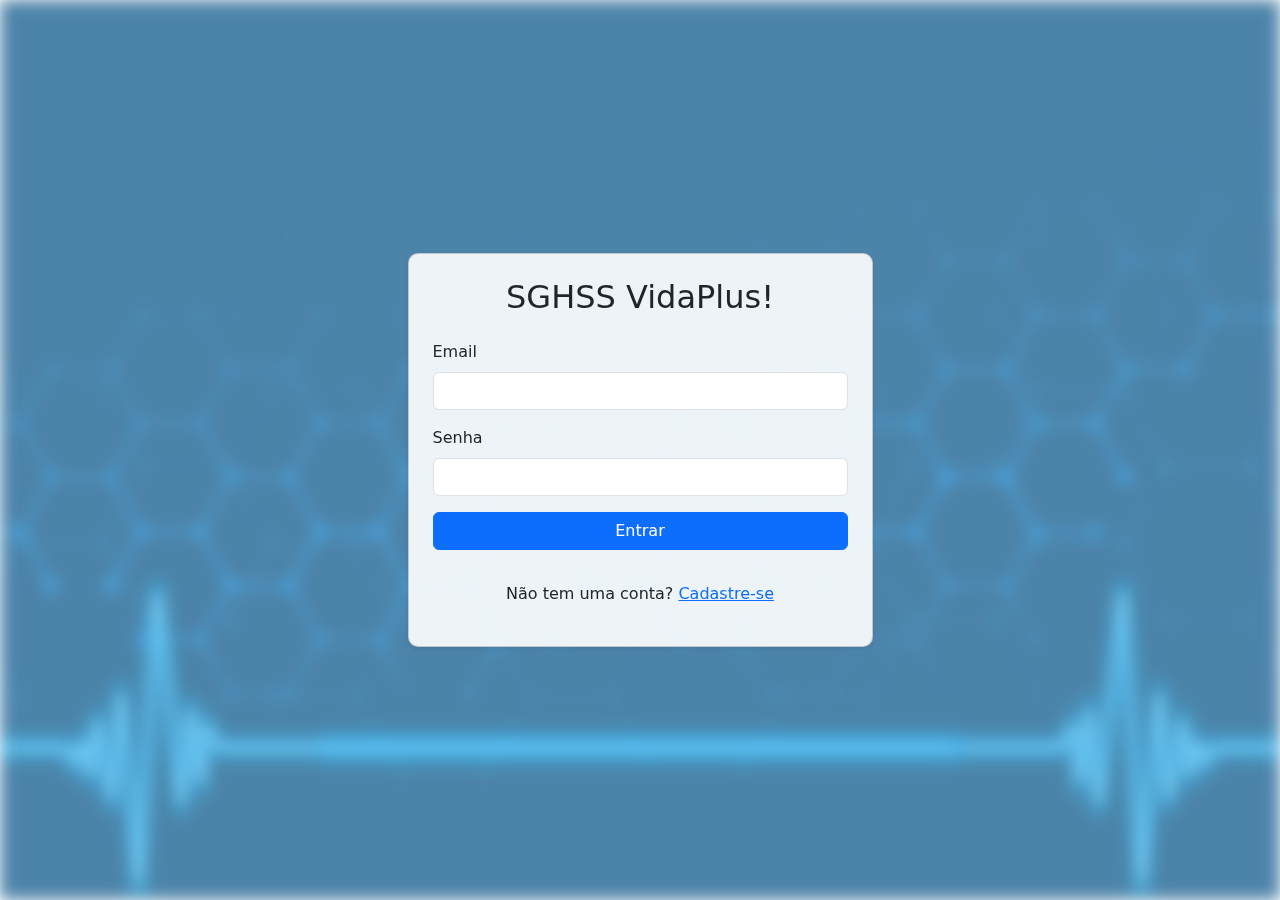
<file: index.html>
<!DOCTYPE html>
<html lang="pt-br">
<head>
  <meta charset="UTF-8" />
  <meta name="viewport" content="width=device-width, initial-scale=1.0" />
  <title>Login - SGHSS VidaPlus</title>
  <link href="https://cdn.jsdelivr.net/npm/bootstrap@5.3.3/dist/css/bootstrap.min.css" rel="stylesheet" />
</head>
<body style="margin: 0; padding: 0; height: 100vh; overflow: hidden;">

  <div style="
    position: fixed;
    top: 0;
    left: 0;
    height: 100%;
    width: 100%;
    background: url('assets/img/Login_Img.jpg') no-repeat center center;
    background-size: cover;
    filter: blur(8px);
    z-index: -2;
  "></div>

  <div style="
    position: fixed;
    top: 0;
    left: 0;
    height: 100%;
    width: 100%;
    background-color: rgba(255, 255, 255, 0.2);
    z-index: -1;
  "></div>

  <div class="container d-flex justify-content-center align-items-center vh-100">
    <div class="col-md-5">
      <div class="card shadow-sm p-4" style="background-color: rgba(255, 255, 255, 0.9); border-radius: 10px;">
        <h2 class="text-center mb-4">SGHSS VidaPlus!</h2>
        <form id="login-form">
          <div class="mb-3">
            <label for="email" class="form-label">Email</label>
            <input type="email" class="form-control" id="email" required>
          </div>
          <div class="mb-3">
            <label for="password" class="form-label">Senha</label>
            <input type="password" class="form-control" id="password" required>
          </div>
          <button type="submit" class="btn btn-primary w-100">Entrar</button>
        </form>
        <div id="alert-container" class="mt-3"></div>
        <p class="mt-3 text-center">Não tem uma conta? <a href="pages/cadastro.html">Cadastre-se</a></p>
      </div>
    </div>
  </div>

  <script src="assets/js/auth.js"></script>
  <script>
    document.getElementById('login-form').addEventListener('submit', function(event) {
      event.preventDefault();
      const user = loginUser(document.getElementById('email').value, document.getElementById('password').value);
      if (user) {
        switch (user.role) {
          case 'paciente': window.location.href = 'pages/dashboard-paciente.html'; break;
          case 'medico': window.location.href = 'pages/dashboard-medico.html'; break;
          case 'admin': window.location.href = 'pages/dashboard-admin.html'; break;
        }
      } else {
        document.getElementById('alert-container').innerHTML = '<div class="alert alert-danger">Email ou senha incorretos.</div>';
      }
    });
  </script>
</body>
</html>
</file>
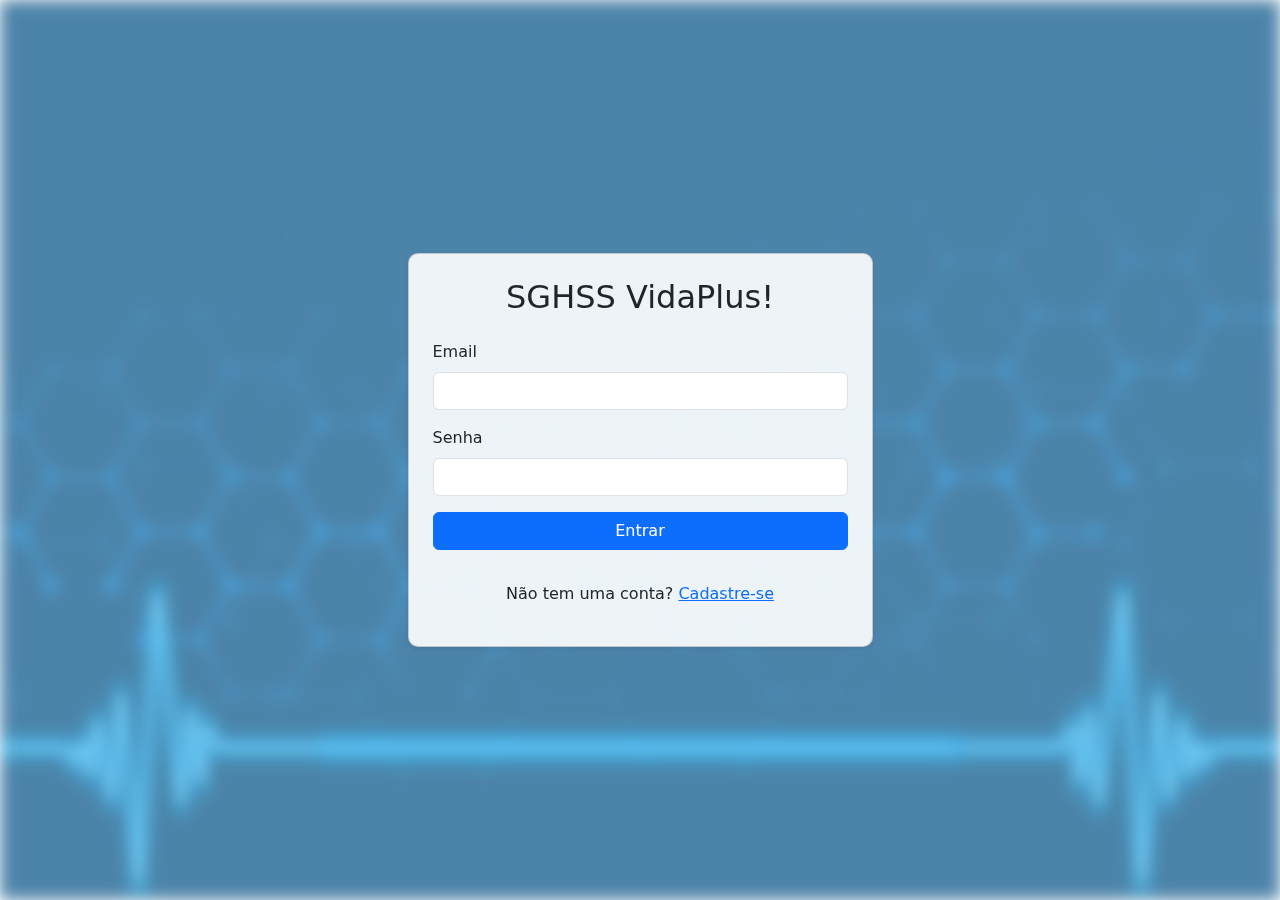
<file: pages/agendamento.html>
<!DOCTYPE html>
<html lang="pt-br">
<head>
    <meta charset="UTF-8">
    <meta name="viewport" content="width=device-width, initial-scale=1.0">
    <title>Agendamento de Consulta - SGHSS</title>
    <link href="https://cdn.jsdelivr.net/npm/bootstrap@5.3.3/dist/css/bootstrap.min.css" rel="stylesheet">
</head>
<body>
    <nav class="navbar navbar-expand-lg navbar-dark bg-primary shadow-sm">
        <div class="container">
            <a class="navbar-brand" href="../pages/dashboard-paciente.html">Voltar ao Painel</a>
            <button class="btn btn-danger" onclick="logoutUser()">Sair</button>
        </div>
    </nav>
    <div class="container mt-5">
        <div class="col-md-8 mx-auto">
            <div class="card p-4">
                <h3>Agendar Nova Consulta</h3>
                <form id="agendamento-form">
                    <div class="mb-3">
                        <label for="specialty" class="form-label">Especialidade</label>
                        <select class="form-select" id="specialty" required>
                            <option value="Cardiologia">Cardiologia</option>
                            <option value="Clínica Geral">Clínica Geral</option>
                            <option value="Dermatologia">Dermatologia</option>
                            <option value="Ortopedia">Ortopedia</option>
                            <option value="Pediatria">Pediatria</option>
                        </select>
                    </div>
                    <div class="mb-3">
                        <label for="date" class="form-label">Data e Hora</label>
                        <input type="datetime-local" class="form-control" id="date" required>
                    </div>
                    <button type="submit" class="btn btn-success">Confirmar Agendamento</button>
                </form>
                <div id="alert-container" class="mt-3"></div>
            </div>
        </div>
    </div>

    <script src="../assets/js/auth.js"></script>
    <script src="../assets/js/database.js"></script>
    <script>
        protectPage(['paciente']);
        
        document.getElementById('agendamento-form').addEventListener('submit', function(event) 
        {
            event.preventDefault();
            const currentUser = getCurrentUser();
            const alertContainer = document.getElementById('alert-container');
            
            const appointmentData = {
                patientEmail: currentUser.email,
                specialty: document.getElementById('specialty').value,
                date: document.getElementById('date').value
            };

            const result = saveAppointment(appointmentData);

            if (result === true) 
            {
                alertContainer.innerHTML = '<div class="alert alert-success">Consulta agendada com sucesso! Redirecionando...</div>';
                setTimeout(() => { window.location.href = 'dashboard-paciente.html'; }, 2000);
            } else 
            {
                alertContainer.innerHTML = `<div class="alert alert-danger">${result}</div>`;
            }
        });

        const dateInput = document.getElementById('date');
        const now = new Date();
        now.setMinutes(now.getMinutes() - now.getTimezoneOffset());
        dateInput.min = now.toISOString().slice(0, 16);

    </script>
</body>
</html>
</file>
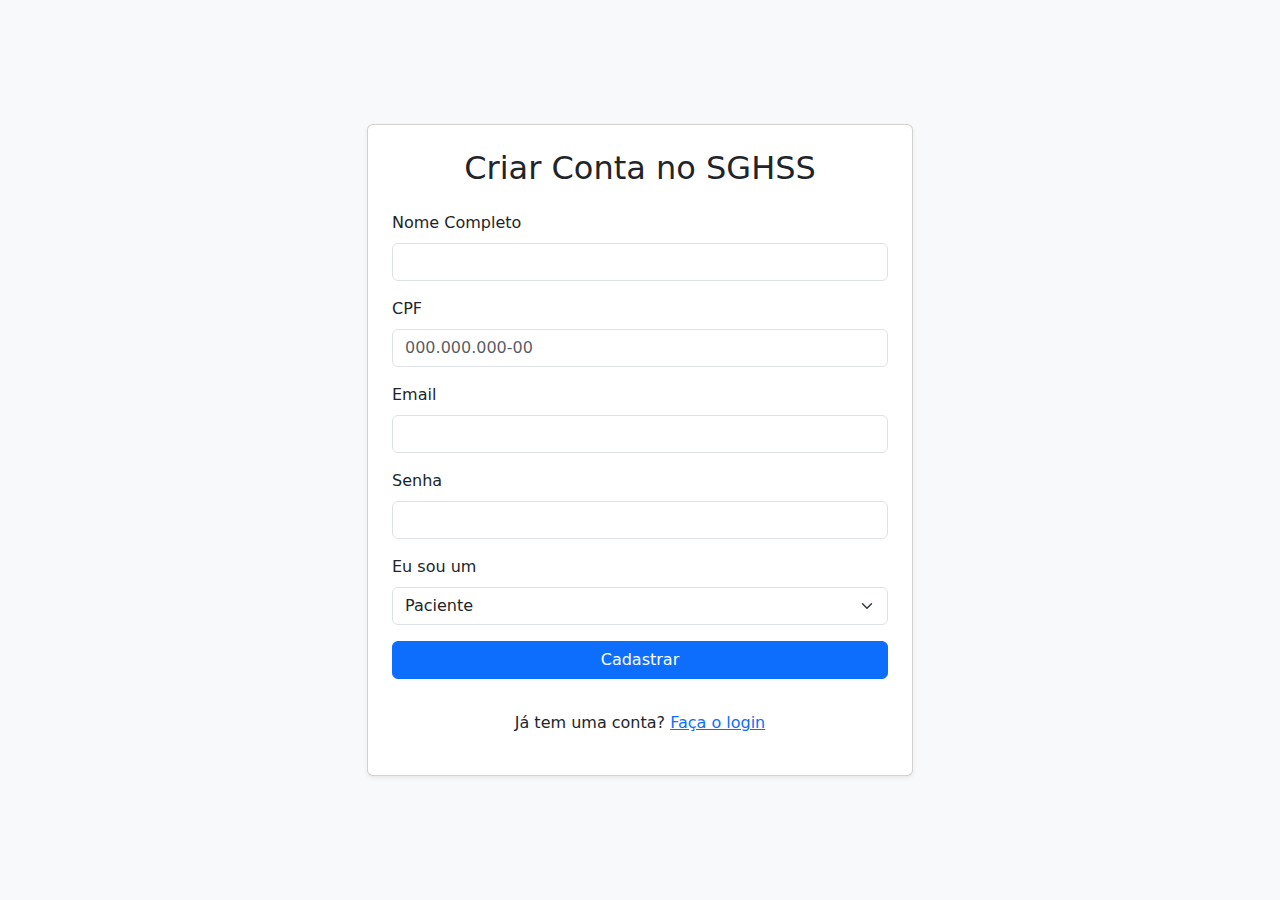
<file: pages/cadastro.html>
<!DOCTYPE html>
<html lang="pt-br">
<head>
    <meta charset="UTF-8">
    <meta name="viewport" content="width=device-width, initial-scale=1.0">
    <title>Cadastro - SGHSS VidaPlus</title>
    <link href="https://cdn.jsdelivr.net/npm/bootstrap@5.3.3/dist/css/bootstrap.min.css" rel="stylesheet">
    <link rel="stylesheet" href="../assets/css/style.css">
</head>
<body>
    <div class="container">
        <div class="row justify-content-center align-items-center vh-100">
            <div class="col-md-6">
                <div class="card shadow-sm p-4">
                    <h2 class="text-center mb-4">Criar Conta no SGHSS</h2>
                    <form id="cadastro-form">
                        <div class="mb-3">
                            <label for="nome" class="form-label">Nome Completo</label>
                            <input type="text" class="form-control" id="nome" required>
                        </div>
                        <div class="mb-3">
                            <label for="cpf" class="form-label">CPF</label>
                            <input type="text" class="form-control" id="cpf" placeholder="000.000.000-00" required maxlength="14">
                        </div>
                        <div class="mb-3">
                            <label for="email" class="form-label">Email</label>
                            <input type="email" class="form-control" id="email" required>
                        </div>
                        <div class="mb-3">
                            <label for="password" class="form-label">Senha</label>
                            <input type="password" class="form-control" id="password" required>
                        </div>
                        <div class="mb-3">
                            <label for="role" class="form-label">Eu sou um</label>
                            <select id="role" class="form-select" required>
                                <option value="paciente" selected>Paciente</option>
                                <option value="medico">Médico</option>
                                <option value="admin">Administrador</option>
                            </select>
                        </div>
                        <div class="mb-3" id="specialty-field" style="display: none;">
                            <label for="specialty" class="form-label">Especialidade</label>
                            <select id="specialty" class="form-select">
                                <option value="" selected disabled>Selecione a especialidade</option>
                                <option value="Cardiologia">Cardiologia</option>
                                <option value="Clínica Geral">Clínica Geral</option>
                                <option value="Dermatologia">Dermatologia</option>
                                <option value="Ortopedia">Ortopedia</option>
                                <option value="Pediatria">Pediatria</option>
                            </select>
                        </div>
                        <button type="submit" class="btn btn-primary w-100">Cadastrar</button>
                    </form>
                    <div id="alert-container" class="mt-3"></div>
                    <p class="mt-3 text-center">Já tem uma conta? <a href="../index.html">Faça o login</a></p>
                </div>
            </div>
        </div>
    </div>

    <script src="../assets/js/auth.js"></script>
    <script>
        const roleSelect = document.getElementById('role');
        const specialtyField = document.getElementById('specialty-field');

        roleSelect.addEventListener('change', function() {
            if (this.value === 'medico') {
                specialtyField.style.display = 'block';
                document.getElementById('specialty').setAttribute('required', 'required');
            } else {
                specialtyField.style.display = 'none';
                document.getElementById('specialty').removeAttribute('required');
            }
        });

        document.getElementById('cadastro-form').addEventListener('submit', function(event) {
            event.preventDefault();
            const nome = document.getElementById('nome').value;
            const cpf = document.getElementById('cpf').value;
            const email = document.getElementById('email').value;
            const password = document.getElementById('password').value;
            const role = roleSelect.value;
            const specialty = document.getElementById('specialty').value;
            
            const result = registerUser(nome, cpf, email, password, role, specialty);
            
            const alertContainer = document.getElementById('alert-container');
            if (result === true) {
                alertContainer.innerHTML = '<div class="alert alert-success">Sucesso! Redirecionando para o login...</div>';
                setTimeout(() => { window.location.href = '../index.html'; }, 2000);
            } else {
                alertContainer.innerHTML = `<div class="alert alert-danger">${result}</div>`;
            }
        });

        document.getElementById('cpf').addEventListener('input', function (e) {
            let value = e.target.value;
            value = value.replace(/\D/g, "");
            value = value.replace(/(\d{3})(\d)/, "$1.$2");
            value = value.replace(/(\d{3})(\d)/, "$1.$2");
            value = value.replace(/(\d{3})(\d{1,2})$/, "$1-$2");
            e.target.value = value;
        });
    </script>
</body>
</html>
</file>
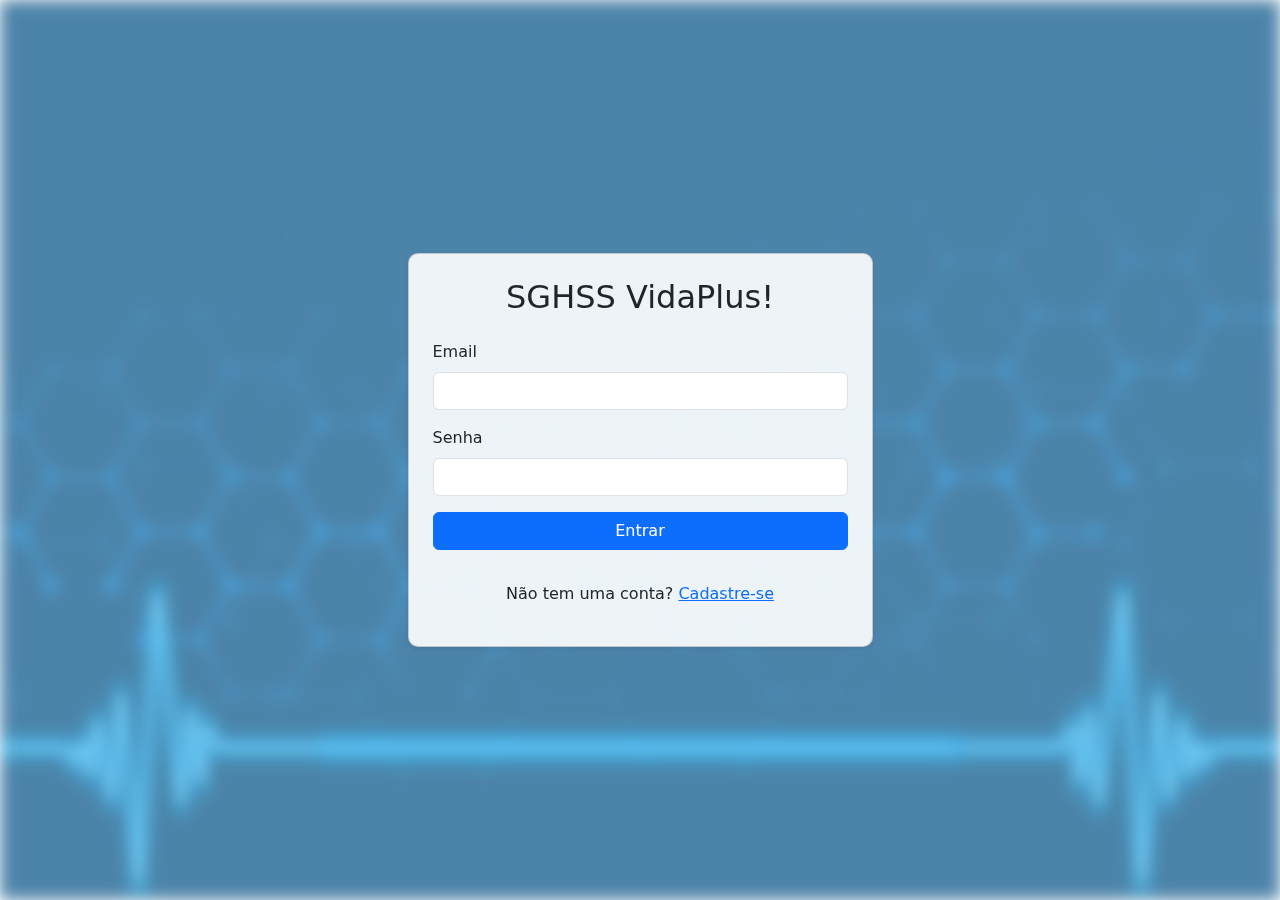
<file: pages/dashboard-admin.html>
<!DOCTYPE html>
<html lang="pt-br">
<head>
  <meta charset="UTF-8" />
  <meta name="viewport" content="width=device-width, initial-scale=1" />
  <title>Painel do Administrador - SGHSS VidaPlus</title>
  <link href="https://cdn.jsdelivr.net/npm/bootstrap@5.3.3/dist/css/bootstrap.min.css" rel="stylesheet" />
  <style> pre { background: #f8f9fa; padding: 10px; border-radius: 5px; max-height: 200px; overflow-y: auto; white-space: pre-wrap; } .nav-tabs .nav-link { cursor: pointer; } </style>
</head>
<body>
  <nav class="navbar navbar-expand-lg navbar-dark bg-dark shadow-sm"><div class="container"><a class="navbar-brand" href="#">Painel Administrador</a><button class="btn btn-danger" onclick="logoutUser()">Sair</button></div></nav>
  <div class="container mt-4">
    <h3 id="welcome-message"></h3>
    <ul class="nav nav-tabs" id="adminTabs" role="tablist">
      <li class="nav-item" role="presentation"><button class="nav-link active" data-bs-toggle="tab" data-bs-target="#usuarios" type="button">Usuários</button></li>
      <li class="nav-item" role="presentation"><button class="nav-link" data-bs-toggle="tab" data-bs-target="#hospitalar" type="button">Adm. Hospitalar</button></li>
      <li class="nav-item" role="presentation"><button class="nav-link" data-bs-toggle="tab" data-bs-target="#prontuarios" type="button">Prontuários</button></li>
      <li class="nav-item" role="presentation"><button class="nav-link" data-bs-toggle="tab" data-bs-target="#consultas" type="button">Consultas</button></li>
      <li class="nav-item" role="presentation"><button class="nav-link" data-bs-toggle="tab" data-bs-target="#auditoria" type="button">Auditoria</button></li>
    </ul>
    <div class="tab-content mt-3 p-3 border border-top-0 rounded-bottom">
      <div class="tab-pane fade show active" id="usuarios" role="tabpanel">
        <div class="d-flex justify-content-between align-items-center mb-3"><h4>Usuários do Sistema</h4><button class="btn btn-primary" onclick="showAddUserModal()">Adicionar Usuário</button></div>
        <input type="text" id="filtro-usuarios" placeholder="Buscar por nome, email ou perfil..." class="form-control mb-3" oninput="renderUsers()"/>
        <div class="table-responsive"><table class="table table-striped table-hover"><thead class="table-dark"><tr><th>Nome</th><th>Email</th><th>Perfil</th><th class="text-center">Ações</th></tr></thead><tbody id="users-table-body"></tbody></table></div>
      </div>
      <div class="tab-pane fade" id="hospitalar" role="tabpanel">
        <h4>Status dos Leitos</h4>
        <p class="text-muted small">Visualização em tempo real do status dos leitos gerenciados pela equipe médica.</p>
        <div id="leitos-view" class="d-flex flex-wrap gap-2 border p-3 rounded bg-light"></div>
      </div>
      <div class="tab-pane fade" id="prontuarios" role="tabpanel">
        <h4>Buscar Prontuário de Paciente</h4>
        <div class="input-group mb-3"><input type="text" id="prontuario-search" placeholder="Buscar por Nome, CPF ou Email do paciente" class="form-control" /><button class="btn btn-info text-white" onclick="buscarProntuario()">Buscar</button></div>
        <div id="prontuario-result"></div>
      </div>
      <div class="tab-pane fade" id="consultas" role="tabpanel"><h4>Consultas Agendadas</h4><div class="table-responsive"><table class="table table-striped"><thead class="table-light"><tr><th>Paciente</th><th>Especialidade</th><th>Data e Hora</th></tr></thead><tbody id="consultas-table-body"></tbody></table></div></div>
      <div class="tab-pane fade" id="auditoria" role="tabpanel"><div class="d-flex justify-content-between align-items-center mb-3"><h4>Logs de Atividade</h4><button class="btn btn-warning" onclick="limparLogs()">Limpar Logs</button></div><pre id="logs"></pre></div>
    </div>
  </div>
  <div class="modal fade" id="modalAddUser" tabindex="-1"><div class="modal-dialog"><form class="modal-content" id="form-add-user" onsubmit="adicionarUsuario(event)"><div class="modal-header"><h5 class="modal-title">Adicionar Usuário</h5><button type="button" class="btn-close" data-bs-dismiss="modal"></button></div><div class="modal-body"><div class="mb-3"><label class="form-label">Nome Completo</label><input type="text" id="nome-add-user" class="form-control" required /></div><div class="mb-3"><label class="form-label">CPF</label><input type="text" id="cpf-add-user" class="form-control" required /></div><div class="mb-3"><label class="form-label">Email</label><input type="email" id="email-add-user" class="form-control" required /></div><div class="mb-3"><label class="form-label">Senha</label><input type="password" id="senha-add-user" class="form-control" required /></div><div class="mb-3"><label class="form-label">Perfil</label><select id="role-add-user" class="form-select" required><option value="" disabled selected>Selecione</option><option value="paciente">Paciente</option><option value="medico">Médico</option><option value="admin">Administrador</option></select></div></div><div class="modal-footer"><button type="button" class="btn btn-secondary" data-bs-dismiss="modal">Cancelar</button><button type="submit" class="btn btn-primary">Adicionar</button></div></form></div></div>
  <script src="../assets/js/auth.js"></script><script src="../assets/js/database.js"></script><script src="../assets/js/hospital.js"></script><script src="https://cdn.jsdelivr.net/npm/bootstrap@5.3.3/dist/js/bootstrap.bundle.min.js"></script>
  <script>
    protectPage(['admin']);
    const currentUser = getCurrentUser();
    document.getElementById('welcome-message').innerText = `Bem-vindo(a), Admin ${currentUser.nome}!`;
    const userModal = new bootstrap.Modal(document.getElementById('modalAddUser'));
    
    function logAction(action) { let l=JSON.parse(localStorage.getItem('sghss_logs'))||[]; l.unshift(`[${new Date().toLocaleString('pt-BR')}] Admin: ${currentUser.email} -> ${action}`); localStorage.setItem('sghss_logs', JSON.stringify(l)); renderLogs(); }
    
    function renderUsers() {
      const users = JSON.parse(localStorage.getItem('sghss_users')) || [];
      const filtro = document.getElementById('filtro-usuarios').value.toLowerCase();
      const tbody = document.getElementById('users-table-body');
      tbody.innerHTML = '';
      users.filter(u => u.nome.toLowerCase().includes(filtro) || u.email.toLowerCase().includes(filtro) || u.role.toLowerCase().includes(filtro))
      .forEach(user => {
        const originalIndex = users.findIndex(u => u.email === user.email);
        const roleBadge = user.role === 'admin' ? 'bg-danger' : (user.role === 'medico' ? 'bg-info' : 'bg-secondary');
        tbody.innerHTML += `<tr><td>${user.nome}</td><td>${user.email}</td><td><span class="badge ${roleBadge}">${user.role}</span></td><td class="text-center"><button class="btn btn-sm btn-outline-danger" onclick="removerUsuario(${originalIndex})">X</button></td></tr>`;
      });
    }

    function removerUsuario(index) { let u = JSON.parse(localStorage.getItem('sghss_users'))||[]; if(confirm(`Remover ${u[index].nome}?`)){let r=u.splice(index,1); localStorage.setItem('sghss_users', JSON.stringify(u)); logAction(`Usuário removido: ${r[0].email}`); renderUsers();} }
    function showAddUserModal() { document.getElementById('form-add-user').reset(); userModal.show(); }

    function adicionarUsuario(event) {
      event.preventDefault();
      const res = registerUser( document.getElementById('nome-add-user').value, document.getElementById('cpf-add-user').value, document.getElementById('email-add-user').value, document.getElementById('senha-add-user').value, document.getElementById('role-add-user').value );
      if(res === true) { logAction(`Usuário criado: ${document.getElementById('email-add-user').value}`); renderUsers(); userModal.hide(); } else { alert(res); }
    }

    function renderLeitos() {
        const users = JSON.parse(localStorage.getItem('sghss_users')) || [];
        const leitos = getLeitos();
        const leitosDiv = document.getElementById('leitos-view');
        leitosDiv.innerHTML = '';
        if (!leitos.length) { leitosDiv.innerHTML = '<p class="text-muted">Sistema de leitos não inicializado.</p>'; return; }
        leitos.forEach(leito => {
            const isOcupado = leito.status === 'Ocupado';
            const patient = isOcupado ? users.find(u => u.email === leito.patientEmail) : null;
            const patientName = patient ? patient.nome : 'N/A';
            const badgeClass = isOcupado ? 'bg-danger' : 'bg-success';
            const title = `Leito ${leito.id} - ${isOcupado ? 'Ocupado por: ' + patientName : 'Livre'}`;
            leitosDiv.innerHTML += `<span class="badge fs-6 p-2 ${badgeClass}" title="${title}">Leito ${leito.id}</span>`;
        });
    }

    function buscarProntuario() {
      const searchTerm = document.getElementById('prontuario-search').value.trim().toLowerCase();
      const resultDiv = document.getElementById('prontuario-result');
      if (!searchTerm) { resultDiv.innerHTML = '<div class="alert alert-warning">Digite um termo para busca.</div>'; return; }
      const allUsers = JSON.parse(localStorage.getItem('sghss_users')) || [];
      const cleanedSearchCPF = searchTerm.replace(/[.\-]/g, '');
      const matchedUsers = allUsers.filter(user => user.role==='paciente' && (user.nome.toLowerCase().includes(searchTerm) || user.email.toLowerCase()===searchTerm || user.cpf===cleanedSearchCPF));
      if(matchedUsers.length===0){ resultDiv.innerHTML='<div class="alert alert-info">Nenhum paciente encontrado.</div>'; return; }
      logAction(`Busca de prontuário: "${searchTerm}"`);
      let html = '';
      matchedUsers.forEach(p => {
        const entries = getProntuario(p.email);
        html += `<div class="card mb-3"><div class="card-header"><strong>Paciente:</strong> ${p.nome} | <strong>CPF:</strong> ${p.cpf}</div>`;
        if(entries.length>0){
          html += '<div class="list-group list-group-flush">';
          entries.forEach(e => {
            const doc = allUsers.find(u => u.email === e.doctor);
            html += `<div class="list-group-item"><p class="mb-1">${e.text}</p><small class="text-muted">Por ${doc?doc.nome:e.doctor} em ${new Date(e.date).toLocaleString('pt-BR')}</small></div>`;
          });
          html += '</div>';
        } else { html += '<div class="card-body"><p class="text-muted">Nenhum registro para este paciente.</p></div>';}
        html += '</div>';
      });
      resultDiv.innerHTML = html;
    }
    
    function renderConsultas() {
      const users = JSON.parse(localStorage.getItem('sghss_users')) || [];
      const appointments = getAppointments().sort((a,b) => new Date(b.date) - new Date(a.date));
      const tbody = document.getElementById('consultas-table-body');
      tbody.innerHTML = '';
      appointments.forEach(({ patientEmail, specialty, date }) => {
        const patient = users.find(u => u.email === patientEmail);
        tbody.innerHTML += `<tr><td>${patient ? patient.nome : patientEmail}</td><td>${specialty}</td><td>${new Date(date).toLocaleString('pt-BR')}</td></tr>`;
      });
    }

    function renderLogs() { document.getElementById('logs').textContent = (JSON.parse(localStorage.getItem('sghss_logs'))||[]).join('\n') || 'Nenhum log.'; }
    function limparLogs() { if(confirm('Limpar todos os logs?')){localStorage.removeItem('sghss_logs'); logAction('Logs limpos.'); renderLogs();} }

    function init() { renderUsers(); renderConsultas(); renderLogs(); renderLeitos(); }
    window.addEventListener('storage', (event) => { if (event.key === 'sghss_leitos' || event.key === 'sghss_users') { renderLeitos(); renderUsers(); } });
    init();
  </script>
</body>
</html>
</file>
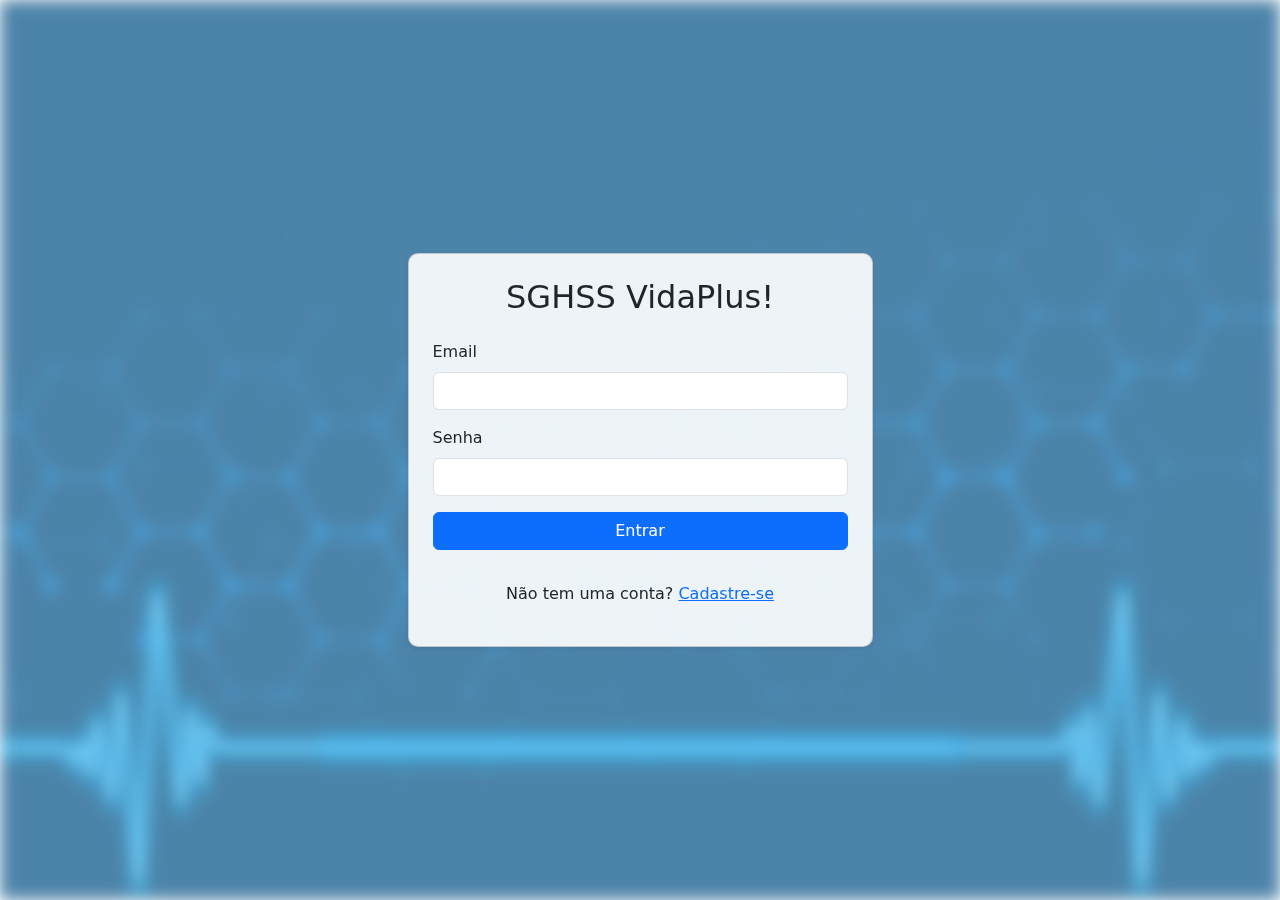
<file: pages/dashboard-enfermagem.html>
<!DOCTYPE html>
<html lang="pt-br">
<head>
    <meta charset="UTF-8">
    <meta name="viewport" content="width=device-width, initial-scale=1.0">
    <title>Painel da Enfermagem - SGHSS</title>
    <link href="https://cdn.jsdelivr.net/npm/bootstrap@5.3.3/dist/css/bootstrap.min.css" rel="stylesheet">
    <link rel="stylesheet" href="https://cdn.jsdelivr.net/npm/bootstrap-icons@1.11.3/font/bootstrap-icons.css">
    <style>
        .table-hover tbody tr:hover { background-color: #f1f1f1; cursor: default; }
        .note-log-entry { border-left: 4px solid var(--bs-success); }
        .leito-ocupado { cursor: pointer; }
        .leito-ocupado:hover { transform: scale(1.1); transition: transform 0.1s ease-in-out; }
    </style>
</head>
<body>
    <nav class="navbar navbar-expand-lg navbar-dark bg-success shadow-sm">
        <div class="container">
            <a class="navbar-brand" href="#"><i class="bi bi-bandaid-fill me-2"></i>Painel da Enfermagem</a>
            <button class="btn btn-light" onclick="logoutUser()"><i class="bi bi-box-arrow-right me-1"></i>Sair</button>
        </div>
    </nav>

    <div class="container mt-4">
        <div class="card shadow-sm mb-4">
            <div class="card-body"><h3 id="welcome-message" class="mb-0"></h3></div>
        </div>
        
        <div class="row g-4">
            <div class="col-lg-8">
                <div class="card shadow-sm h-100">
                    <div class="card-header d-flex justify-content-between align-items-center" id="left-panel-header">
                        <h4 class="mb-0"><i class="bi bi-person-lines-fill me-2"></i>Pacientes Internados</h4>
                    </div>
                    <div class="card-body" id="left-panel-body">
                        <!-- Conteúdo dinâmico: Tabela de pacientes ou notas de um paciente -->
                    </div>
                </div>
            </div>

            <div class="col-lg-4">
                <div class="card shadow-sm h-100">
                    <div class="card-header"><h4 class="mb-0"><i class="bi bi-hospital me-2"></i>Status Geral dos Leitos</h4></div>
                    <div class="card-body">
                        <p class="text-muted small">Clique em um leito ocupado para ver as notas do paciente.</p>
                        <div id="leitos-view" class="d-flex flex-wrap gap-2 border p-3 rounded bg-light"></div>
                    </div>
                </div>
            </div>
        </div>

        <div class="row mt-4">
            <div class="col-12">
                <div class="card shadow-sm">
                    <div class="card-header"><h4 class="mb-0"><i class="bi bi-body-text me-2"></i>Últimas Notas da Enfermagem (Geral)</h4></div>
                    <div class="card-body">
                        <div id="recent-notes-list" class="list-group"></div>
                    </div>
                </div>
            </div>
        </div>
    </div>

    <div class="modal fade" id="addNoteModal" tabindex="-1">
      <div class="modal-dialog"><div class="modal-content"><div class="modal-header"><h5 class="modal-title" id="noteModalTitle">Adicionar Nota de Enfermagem</h5><button type="button" class="btn-close" data-bs-dismiss="modal"></button></div><div class="modal-body"><form id="add-note-form"><div class="mb-3"><label for="note-text" class="form-label">Descrição da Anotação:</label><textarea class="form-control" id="note-text" rows="4" required placeholder="Ex: Sinais vitais aferidos: PA 120/80, FC 75bpm..."></textarea></div></form></div><div class="modal-footer"><button type="button" class="btn btn-secondary" data-bs-dismiss="modal">Cancelar</button><button type="button" class="btn btn-success" onclick="handleSaveNote()">Salvar Nota</button></div></div></div>
    </div>

    <script src="../assets/js/auth.js"></script>
    <script src="../assets/js/database.js"></script>
    <script src="../assets/js/hospital.js"></script>
    <script src="https://cdn.jsdelivr.net/npm/bootstrap@5.3.3/dist/js/bootstrap.bundle.min.js"></script>
    <script>
        protectPage(['enfermeiro', 'tecnico_enfermagem']);
        const currentUser = getCurrentUser();
        const roleName = currentUser.role === 'enfermeiro' ? 'Enfermeiro(a)' : 'Técnico(a) de Enfermagem';
        document.getElementById('welcome-message').innerText = `Bem-vindo(a), ${currentUser.nome}! (Perfil: ${roleName})`;

        const noteModal = new bootstrap.Modal(document.getElementById('addNoteModal'));
        let currentPatientEmailForNote = null;

        function openNoteModal(patientEmail, patientName) {
            currentPatientEmailForNote = patientEmail;
            document.getElementById('noteModalTitle').innerText = `Adicionar Nota para: ${patientName}`;
            document.getElementById('add-note-form').reset();
            noteModal.show();
        }

        function handleSaveNote() {
            const noteText = document.getElementById('note-text').value;
            if (!noteText.trim()) { alert("A anotação não pode estar vazia."); return; }
            saveProntuarioEntry(currentPatientEmailForNote, noteText);
            noteModal.hide();
            renderRecentNotes();
        }

        function renderAdmittedPatients() {
            const leftPanelBody = document.getElementById('left-panel-body');
            leftPanelBody.innerHTML = `
                <div class="table-responsive">
                    <table class="table table-hover mb-0">
                        <thead class="table-light"><tr><th>Nome do Paciente</th><th>CPF</th><th class="text-center">Leito</th><th class="text-center">Ações</th></tr></thead>
                        <tbody id="admitted-patients-list"></tbody>
                    </table>
                </div>`;
            
            const users = JSON.parse(localStorage.getItem('sghss_users')) || [];
            const leitos = getLeitos();
            const patientListBody = document.getElementById('admitted-patients-list');
            const occupiedBeds = leitos.filter(leito => leito.status === 'Ocupado');
            
            patientListBody.innerHTML = '';
            if (occupiedBeds.length === 0) {
                patientListBody.innerHTML = '<tr><td colspan="4" class="text-center text-muted p-4">Nenhum paciente internado.</td></tr>';
                return;
            }
            occupiedBeds.forEach(leito => {
                const patient = users.find(u => u.email === leito.patientEmail);
                if (patient) {
                    const formattedCPF = patient.cpf.replace(/(\d{3})(\d{3})(\d{3})(\d{2})/, "$1.$2.$3-$4");
                    patientListBody.innerHTML += `<tr class="align-middle"><td>${patient.nome}</td><td>${formattedCPF}</td><td class="text-center"><span class="badge bg-primary">Leito ${leito.id}</span></td><td class="text-center"><button class="btn btn-sm btn-outline-success" onclick="openNoteModal('${patient.email}', '${patient.nome}')"><i class="bi bi-clipboard2-plus-fill me-1"></i>Adicionar Nota</button></td></tr>`;
                }
            });
        }

        function showPatientNotes(leitoId, patientEmail, patientName) {
            const leftPanelHeader = document.getElementById('left-panel-header');
            const leftPanelBody = document.getElementById('left-panel-body');
            const allUsers = JSON.parse(localStorage.getItem('sghss_users')) || [];

            leftPanelHeader.innerHTML = `
                <h4 class="mb-0"><i class="bi bi-file-earmark-text-fill me-2"></i>Notas de ${patientName} (Leito ${leitoId})</h4>
                <button class="btn btn-sm btn-secondary" onclick="restoreDefaultView()"><i class="bi bi-arrow-left-circle me-1"></i>Voltar</button>
            `;
            
            const notes = getProntuario(patientEmail);
            leftPanelBody.innerHTML = '<div class="list-group list-group-flush" id="patient-notes-log"></div>';
            const notesLogElement = document.getElementById('patient-notes-log');

            if (notes.length === 0) {
                notesLogElement.innerHTML = '<p class="text-center text-muted p-3">Nenhuma nota registrada para este paciente.</p>';
                return;
            }
            
            notes.forEach(note => {
                const author = allUsers.find(u => u.email === note.doctor);
                const formattedDate = new Date(note.date).toLocaleString('pt-BR');
                notesLogElement.innerHTML += `
                    <div class="list-group-item">
                        <p class="mb-1">${note.text}</p>
                        <small class="text-muted">Por: ${author ? author.nome : 'Desconhecido'} em ${formattedDate}</small>
                    </div>`;
            });
        }
        
        function restoreDefaultView() {
            const leftPanelHeader = document.getElementById('left-panel-header');
            leftPanelHeader.innerHTML = '<h4 class="mb-0"><i class="bi bi-person-lines-fill me-2"></i>Pacientes Internados</h4>';
            renderAdmittedPatients();
        }

        function renderLeitosOverview() {
            const users = JSON.parse(localStorage.getItem('sghss_users')) || [];
            const leitos = getLeitos();
            const leitosDiv = document.getElementById('leitos-view');
            leitosDiv.innerHTML = '';

            if (!leitos.length) { leitosDiv.innerHTML = '<p class="text-muted">Sistema não inicializado.</p>'; return; }

            leitos.forEach(leito => {
                const isOcupado = leito.status === 'Ocupado';
                const patient = isOcupado ? users.find(u => u.email === leito.patientEmail) : null;
                const patientName = patient ? patient.nome.replace(/'/g, "\\'") : 'N/A'; // Escapa aspas para o onclick
                const title = `Leito ${leito.id} - ${isOcupado ? 'Ocupado por: ' + patientName : 'Livre'}`;
                const onClickAction = isOcupado && patient ? `onclick="showPatientNotes(${leito.id}, '${patient.email}', '${patientName}')"` : '';
                const extraClass = isOcupado ? 'leito-ocupado' : '';
                
                leitosDiv.innerHTML += `<span class="badge fs-6 p-2 ${isOcupado ? 'bg-danger' : 'bg-success'} ${extraClass}" title="${title}" ${onClickAction}>Leito ${leito.id}</span>`;
            });
        }

        function renderRecentNotes() {
            const allProntuarios = JSON.parse(localStorage.getItem('sghss_prontuarios')) || {};
            const allUsers = JSON.parse(localStorage.getItem('sghss_users')) || [];
            const notesListElement = document.getElementById('recent-notes-list');
            let allNursingNotes = [];

            for (const patientEmail in allProntuarios) {
                allProntuarios[patientEmail].forEach(note => {
                    const author = allUsers.find(u => u.email === note.doctor);
                    if (author && (author.role === 'enfermeiro' || author.role === 'tecnico_enfermagem')) {
                        allNursingNotes.push({ ...note, patientEmail });
                    }
                });
            }

            allNursingNotes.sort((a, b) => new Date(b.date) - new Date(a.date));
            const recentNotes = allNursingNotes.slice(0, 5);

            notesListElement.innerHTML = '';
            if (recentNotes.length === 0) {
                notesListElement.innerHTML = '<p class="text-center text-muted p-3">Nenhuma nota de enfermagem registrada recentemente.</p>';
                return;
            }

            recentNotes.forEach(note => {
                const patient = allUsers.find(u => u.email === note.patientEmail);
                const author = allUsers.find(u => u.email === note.doctor);
                const formattedDate = new Date(note.date).toLocaleString('pt-BR', { day: '2-digit', month: '2-digit', year:'numeric', hour: '2-digit', minute: '2-digit' });
                notesListElement.innerHTML += `
                    <div class="list-group-item list-group-item-action note-log-entry">
                        <div class="d-flex w-100 justify-content-between">
                            <h6 class="mb-1">Paciente: ${patient ? patient.nome : 'Desconhecido'}</h6>
                            <small class="text-muted">${formattedDate}</small>
                        </div>
                        <p class="mb-1">${note.text}</p>
                        <small class="text-muted">Registrado por: ${author ? author.nome : 'Desconhecido'}</small>
                    </div>`;
            });
        }
        
        function init() {
            restoreDefaultView();
            renderLeitosOverview();
            renderRecentNotes();
        }

        init();
    </script>
</body>
</html>
</file>
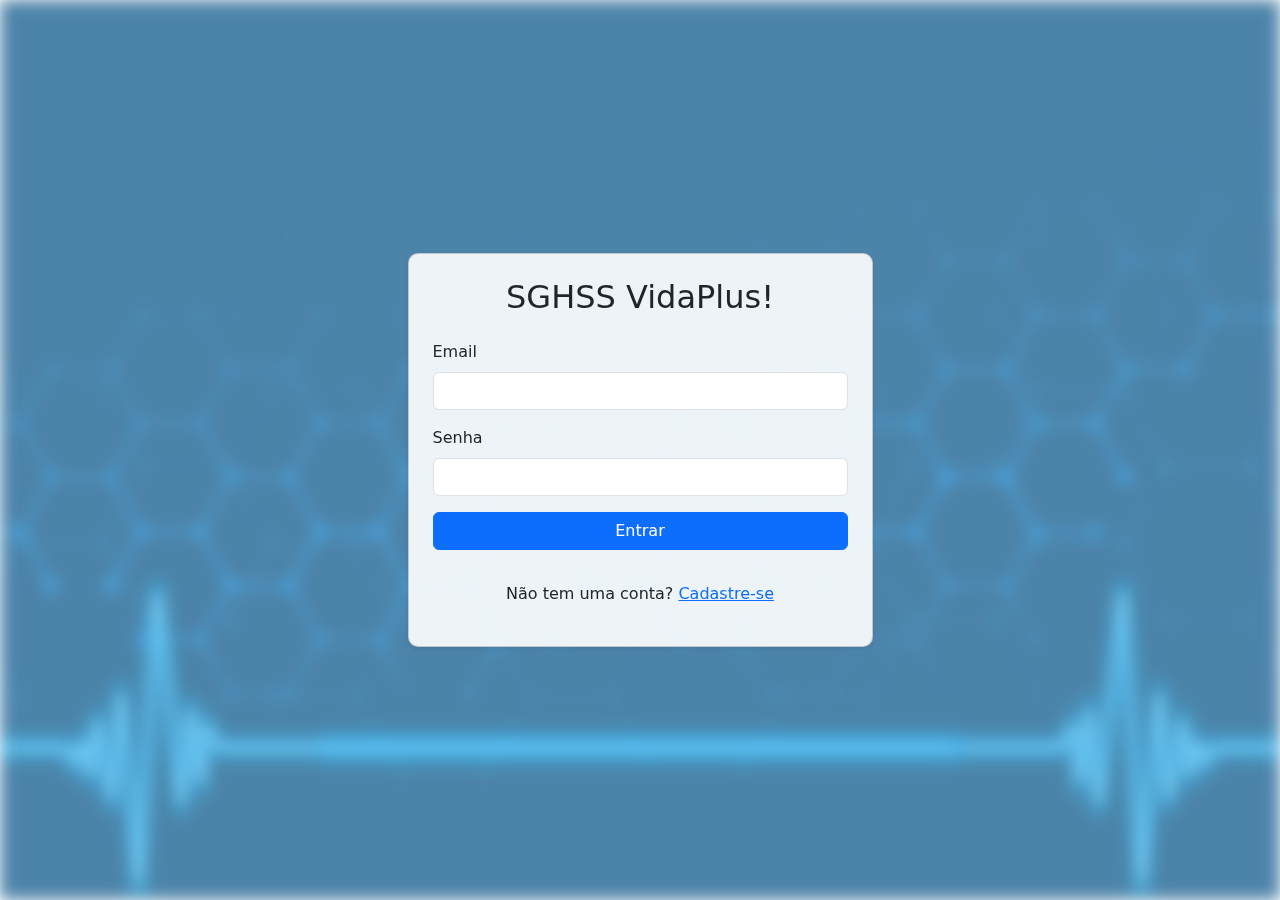
<file: pages/dashboard-paciente.html>
<!DOCTYPE html>
<html lang="pt-br">
<head>
    <meta charset="UTF-8">
    <meta name="viewport" content="width=device-width, initial-scale=1.0">
    <title>Painel do Paciente - SGHSS</title>
    <link href="https://cdn.jsdelivr.net/npm/bootstrap@5.3.3/dist/css/bootstrap.min.css" rel="stylesheet">
    <link rel="stylesheet" href="https://cdn.jsdelivr.net/npm/bootstrap-icons@1.11.3/font/bootstrap-icons.css">
    
    <style>
        body {
            background-color: #f4f7f6;
        }
        .navbar-brand i {
            font-size: 1.5rem;
        }
        .appointment-card {
            transition: transform 0.2s ease-in-out, box-shadow 0.2s ease-in-out;
            border-left: 4px solid var(--bs-primary);
        }
        .appointment-card:hover {
            transform: translateY(-5px);
            box-shadow: 0 8px 25px rgba(0,0,0,0.1);
        }
        .past-appointment {
            border-left-color: var(--bs-secondary);
            opacity: 0.8;
        }
        .card-header {
            background-color: var(--bs-primary-bg-subtle);
            font-weight: 500;
        }
    </style>
</head>
<body>
    <nav class="navbar navbar-expand-lg navbar-dark bg-primary shadow-sm">
        <div class="container">
            <a class="navbar-brand d-flex align-items-center" href="#">
                <i class="bi bi-hospital me-2"></i>
                SGHSS VidaPlus
            </a>
            <button class="btn btn-light" onclick="logoutUser()">
                <i class="bi bi-box-arrow-right me-1"></i>Sair
            </button>
        </div>
    </nav>
    
    <div class="container mt-4">
        <div class="p-4 mb-4 bg-light rounded-3 shadow-sm">
            <div class="container-fluid py-3">
                <h1 id="welcome-message" class="display-6 fw-bold"></h1>
                <p class="col-md-8 fs-5 text-muted">Acompanhe seus agendamentos e acesse seu prontuário de forma rápida e segura.</p>
                <a href="agendamento.html" class="btn btn-primary btn-lg">
                    <i class="bi bi-calendar-plus me-2"></i>Agendar Nova Consulta
                </a>
            </div>
        </div>

        <div class="appointments-section">
            <h4 class="mb-3">Minhas Consultas</h4>

            <div id="no-appointments-message" style="display: none;">
                <div class="card text-center shadow-sm">
                    <div class="card-body p-5">
                        <i class="bi bi-calendar-x" style="font-size: 3rem; color: var(--bs-secondary);"></i>
                        <h5 class="card-title mt-3">Nenhuma consulta encontrada</h5>
                        <p class="card-text">Você ainda não tem consultas agendadas. Que tal agendar uma agora?</p>
                        <a href="agendamento.html" class="btn btn-success">Agendar minha primeira consulta</a>
                    </div>
                </div>
            </div>

            <h5 class="text-primary-emphasis">Próximas Consultas</h5>
            <div id="upcoming-appointments-list" class="row g-4 mb-4"></div>

            <h5 class="text-secondary">Consultas Anteriores</h5>
            <div id="past-appointments-list" class="row g-4"></div>
        </div>
    </div>

    <script src="../assets/js/database.js"></script>
    <script src="../assets/js/auth.js"></script>
    <script>
        protectPage(['paciente']); 
        const currentUser = getCurrentUser();
        document.getElementById('welcome-message').innerText = `Bem-vindo(a), ${currentUser.nome}!`;
        
        const upcomingList = document.getElementById('upcoming-appointments-list');
        const pastList = document.getElementById('past-appointments-list');
        const noAppointmentsMessage = document.getElementById('no-appointments-message');
        
        const myAppointments = getAppointments()
            .filter(app => app.patientEmail === currentUser.email)
            .sort((a, b) => new Date(b.date) - new Date(a.date));

        if (myAppointments.length === 0) 
        {
            noAppointmentsMessage.style.display = 'block';
        } 
        else 
        {
            const now = new Date();
            let upcomingCount = 0;
            let pastCount = 0;

            myAppointments.forEach(app => {
                const appointmentDate = new Date(app.date);
                const isPast = appointmentDate < now;

                const cardHtml = `
                    <div class="col-lg-6 col-md-12">
                        <div class="card appointment-card shadow-sm ${isPast ? 'past-appointment' : ''}">
                            <div class="card-header d-flex justify-content-between align-items-center">
                                <span><i class="bi bi-stethoscope me-2"></i>${app.specialty}</span>
                                ${!isPast ? '<span class="badge bg-success">Confirmada</span>' : '<span class="badge bg-secondary">Realizada</span>'}
                            </div>
                            <div class="card-body">
                                <p class="card-text d-flex align-items-center">
                                    <i class="bi bi-calendar-event me-2"></i> 
                                    <strong>Data:</strong><span class="ms-2">${appointmentDate.toLocaleDateString('pt-BR')}</span>
                                </p>
                                <p class="card-text d-flex align-items-center">
                                    <i class="bi bi-clock me-2"></i>
                                    <strong>Horário:</strong><span class="ms-2">${appointmentDate.toLocaleTimeString('pt-BR', { hour: '2-digit', minute: '2-digit' })}</span>
                                </p>
                                <hr>
                                <a href="prontuario.html?paciente=${app.patientEmail}" class="btn btn-outline-primary btn-sm">
                                    <i class="bi bi-file-earmark-text me-1"></i>Ver Prontuário Completo
                                </a>
                            </div>
                        </div>
                    </div>`;

                if (isPast) 
                {
                    pastList.innerHTML += cardHtml;
                    pastCount++;
                } 
                else 
                {
                    upcomingList.insertAdjacentHTML('beforeend', cardHtml);
                    upcomingCount++;
                }
            });

            if (upcomingCount === 0) 
            {
                upcomingList.innerHTML = '<p class="text-muted ms-3">Você não tem consultas futuras agendadas.</p>';
            }
            if (pastCount === 0) 
            {
                pastList.innerHTML = '<p class="text-muted ms-3">Você não possui histórico de consultas.</p>';
            }
        }
    </script>
</body>
</html>
</file>
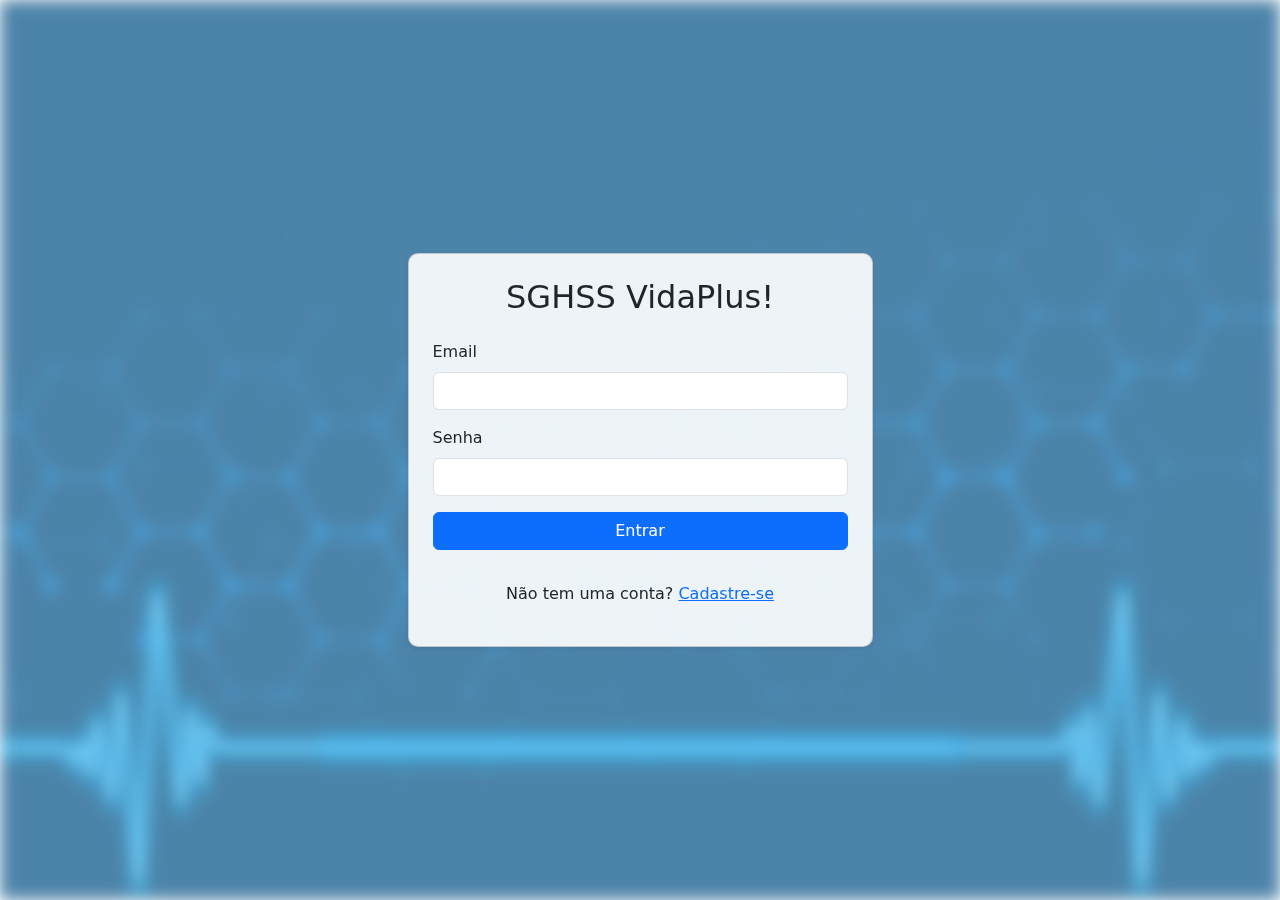
<file: pages/prontuario.html>
<!DOCTYPE html>
<html lang="pt-br">
<head>
    <meta charset="UTF-8">
    <meta name="viewport" content="width=device-width, initial-scale=1.0">
    <title>Prontuário do Paciente - SGHSS</title>
    <link href="https://cdn.jsdelivr.net/npm/bootstrap@5.3.3/dist/css/bootstrap.min.css" rel="stylesheet">
</head>
<body>
    <nav class="navbar navbar-expand-lg navbar-dark bg-dark shadow-sm">
        <div class="container">
            <a class="navbar-brand" href="#" id="back-link">Voltar ao Painel</a>
            <button class="btn btn-danger" onclick="logoutUser()">Sair</button>
        </div>
    </nav>
    <div class="container mt-5">
        <h3 id="prontuario-title"></h3>
        <div id="doctor-form-area" class="card p-3 mb-4" style="display: none;">
            <h5>Adicionar Nova Nota ao Prontuário</h5>
            <form id="prontuario-form">
                <div class="mb-3">
                    <textarea id="entry-text" class="form-control" rows="3" required></textarea>
                </div>
                <button type="submit" class="btn btn-info text-white">Salvar Nota</button>
            </form>
        </div>
        <h4>Histórico de Atendimentos</h4>
        <div id="prontuario-list" class="list-group"></div>
    </div>

    <script src="../assets/js/auth.js"></script>
    <script src="../assets/js/database.js"></script>
    <script>
        protectPage(['paciente', 'medico']);
        const currentUser = getCurrentUser();
        
        const urlParams = new URLSearchParams(window.location.search);
        const patientEmail = urlParams.get('paciente');

        document.getElementById('back-link').href = `dashboard-${currentUser.role}.html`;
        document.getElementById('prontuario-title').innerText = `Prontuário de: ${patientEmail}`;

        if (currentUser.role === 'medico') {
            document.getElementById('doctor-form-area').style.display = 'block';
        }

        const prontuarioList = document.getElementById('prontuario-list');
        const entries = getProntuario(patientEmail);
        if (entries.length === 0) {
            prontuarioList.innerHTML = '<p class="text-muted">Nenhum registro encontrado.</p>';
        } else {
            entries.forEach(entry => {
                prontuarioList.innerHTML += `
                    <div class="list-group-item">
                        <p class="mb-1">${entry.text}</p>
                        <small class="text-muted">Registrado por ${entry.doctor} em ${new Date(entry.date).toLocaleString('pt-BR')}</small>
                    </div>`;
            });
        }
        
        document.getElementById('prontuario-form').addEventListener('submit', function(event) {
            event.preventDefault();
            const entryText = document.getElementById('entry-text').value;
            saveProntuarioEntry(patientEmail, entryText);
            window.location.reload(); 
        });
    </script>
</body>
</html>
</file>
<file: assets/css/style.css>
body {
    background-color: #f8f9fa;
}

.vh-100 {
    min-height: 100vh;
}
</file>
